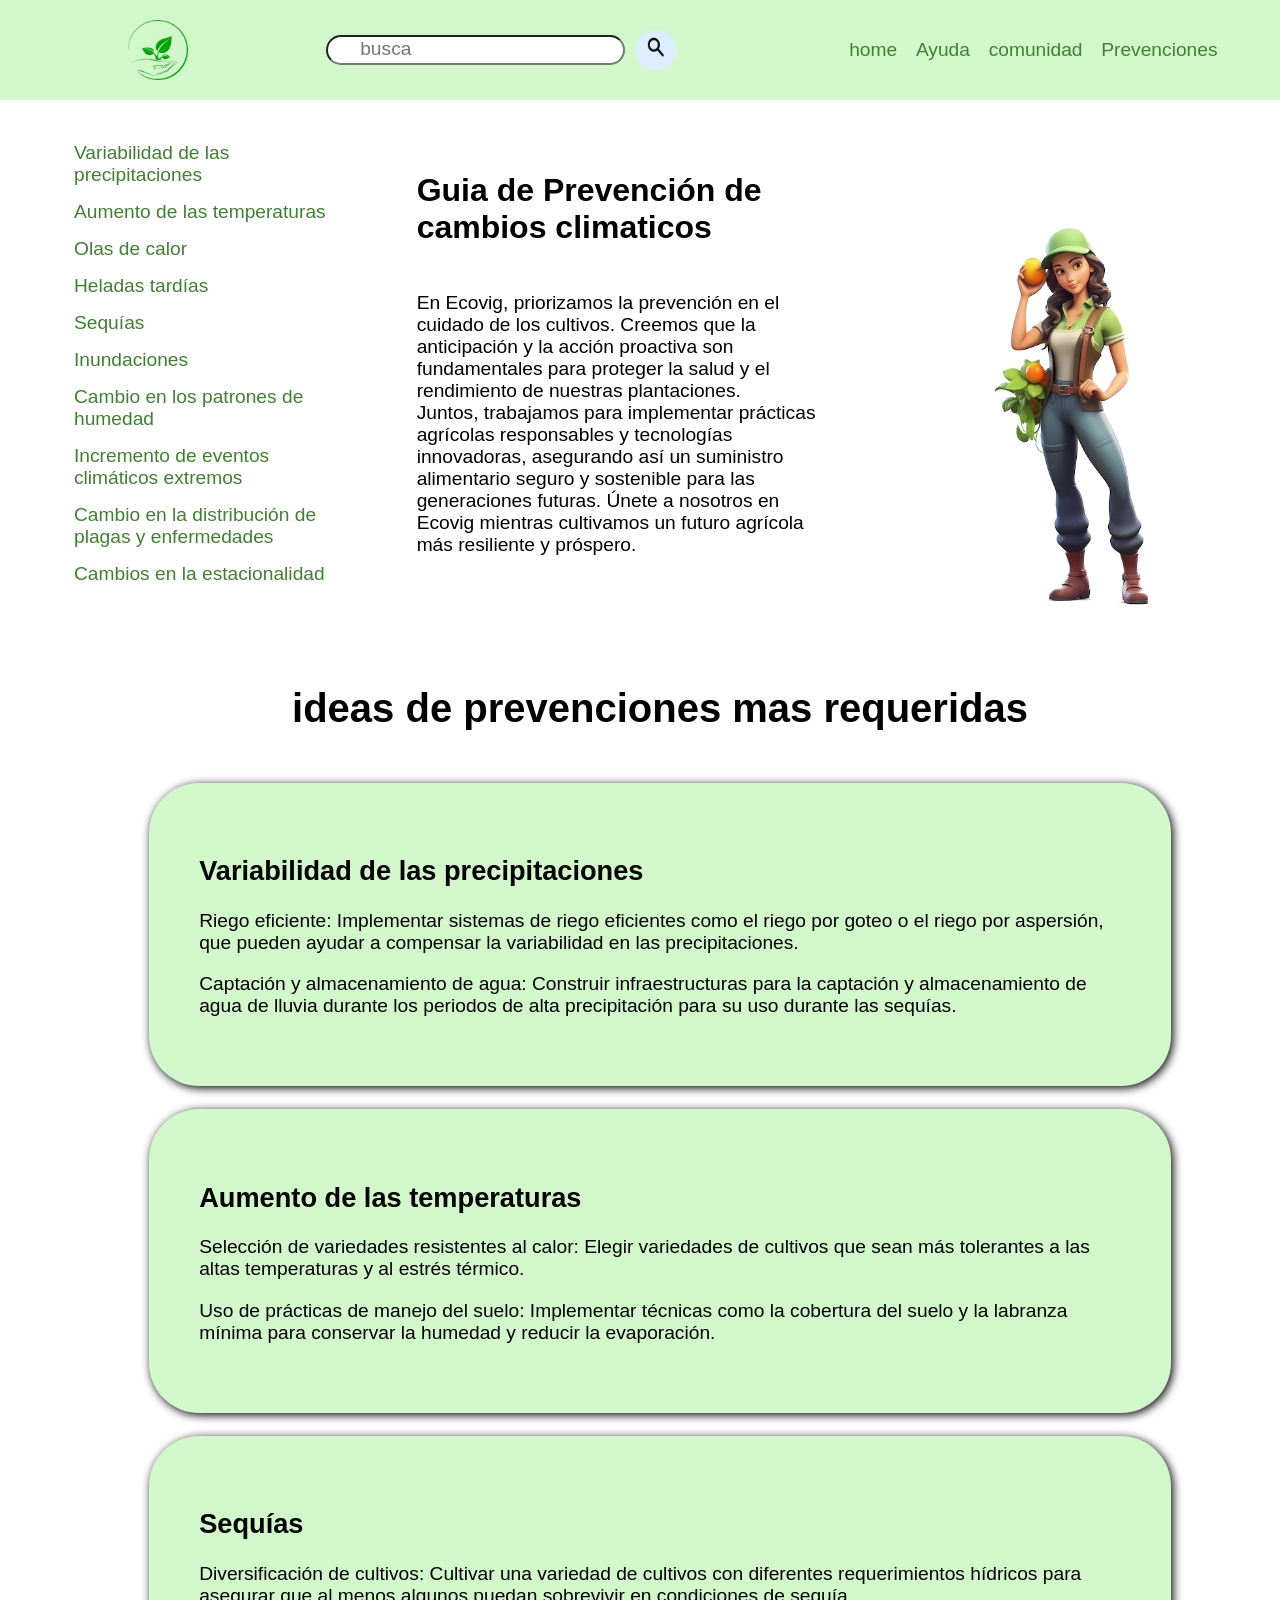
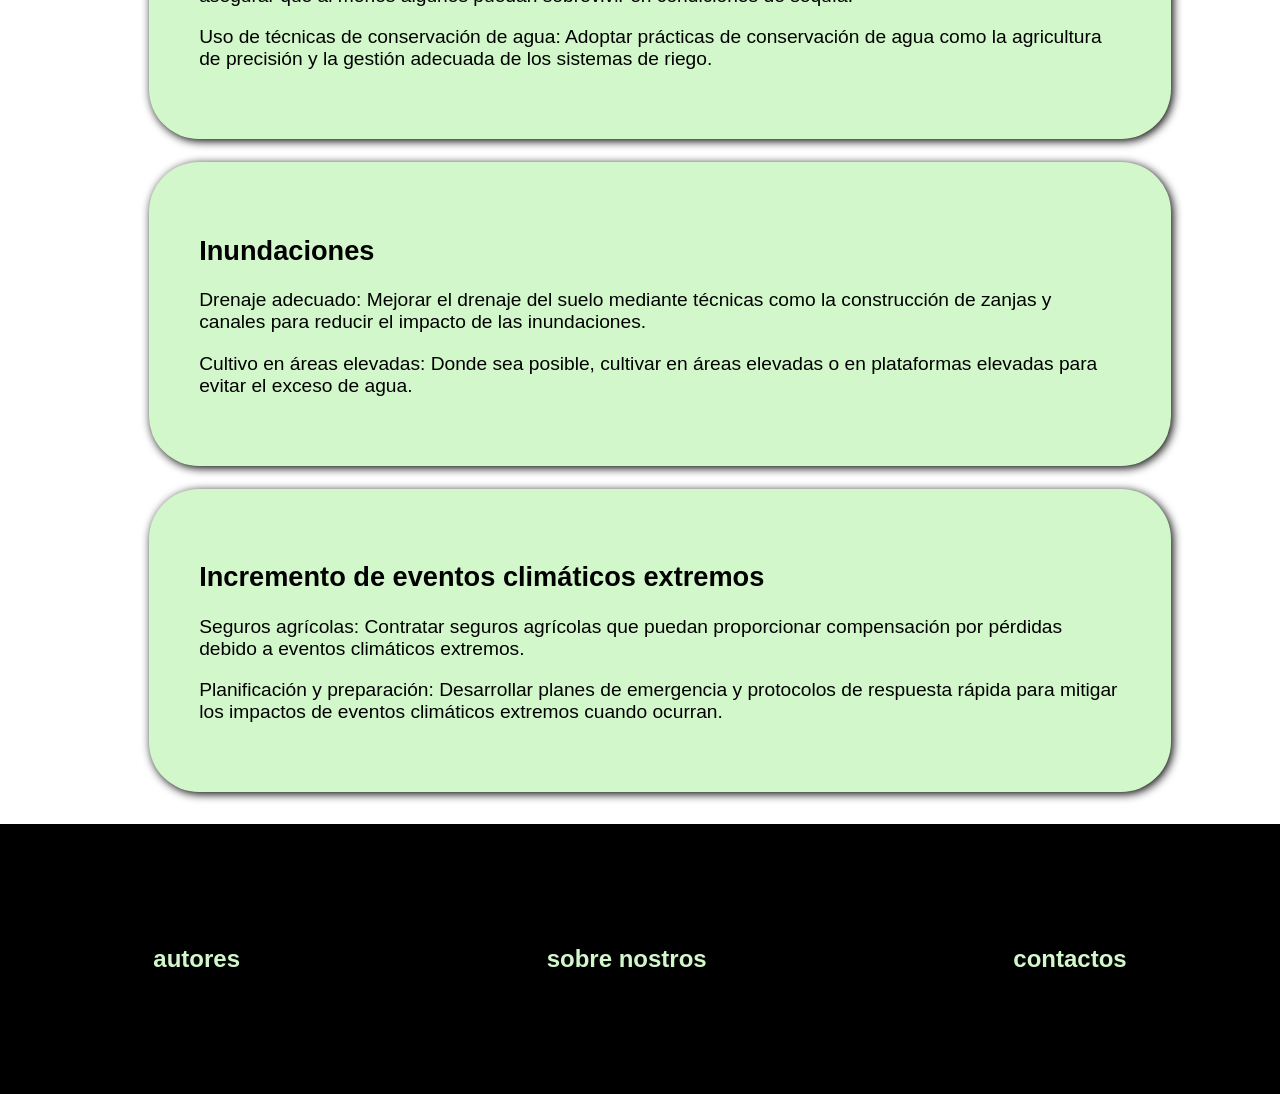
<file: index-v1.html>
<!DOCTYPE html>
<html lang="en">
  <head>
    <meta charset="UTF-8" />
    <meta name="viewport" content="width=device-width, initial-scale=1.0" />
    <title>Document</title>
    <link rel="stylesheet" href="./estilos/style-v1.css" />
  </head>
  <body>
    <header>
      <button class="menu-izquierdo" id="menu-izq">
        <img src="assets/logo hamburgesa.png" alt="menu-izquierdo" />
      </button>

      <img src="assets/Logo ecoVig.png" alt="logo" class="logo" class="logo" />

      <div class="block_search">
        <input type="search" id="buscador" placeholder="busca" />
        <button type="submit" id="buscar" class="buscar">
          <img src="assets/icono de busqueda.png" alt="buscador" />
        </button>
      </div>

      <button class="menu" id="menu-lateral">
        <img src="./assets/logo hamburgesa.png" alt="" />
      </button>

      <nav id="menu">
        <button class="menu-cierre" id="cierre">
          <img src="assets/logo X.png" alt="x" />
        </button>

        <ul>
          <li><a href="#">home</a></li>
          <li><a href="#">Ayuda</a></li>
          <li><a href="#">comunidad</a></li>
          <li><a href="#">Prevenciones</a></li>
        </ul>
      </nav>
    </header>
    <main>
      <aside id="menu-izquierdo">
        <button class="exit" id="salir">
          <img src="assets/logo X.png" alt="salir" />
        </button>
        <ul>
          <li><a href="#">Variabilidad de las precipitaciones</a></li>
          <li><a href="#">Aumento de las temperaturas</a></li>
          <li><a href="#">Olas de calor</a></li>
          <li><a href="#">Heladas tardías</a></li>
          <li><a href="#">Sequías</a></li>
          <li><a href="#">Inundaciones</a></li>
          <li><a href="#">Cambio en los patrones de humedad</a></li>
          <li><a href="#">Incremento de eventos climáticos extremos</a></li>
          <li>
            <a href="#">Cambio en la distribución de plagas y enfermedades</a>
          </li>
          <li><a href="#">Cambios en la estacionalidad</a></li>
        </ul>
      </aside>
      <div class="titulo">
        <div class="texto">
        <h2>Guia de Prevención de cambios climaticos</h2>
        <p>
          En Ecovig, priorizamos la prevención en el cuidado de los cultivos.
          Creemos que la anticipación y la acción proactiva son fundamentales
          para proteger la salud y el rendimiento de nuestras plantaciones.<br />
          Juntos, trabajamos para implementar prácticas agrícolas responsables y
          tecnologías innovadoras, asegurando así un suministro alimentario
          seguro y sostenible para las generaciones futuras. Únete a nosotros en
          Ecovig mientras cultivamos un futuro agrícola más resiliente y
          próspero.
        </p>
      </div>
      <div class="imagen">
        <img src="assets/imagen de indice.png" alt="">
      </div>
      </div>
      <div class="ideas">
        <h3>ideas de prevenciones mas requeridas</h3>
        <div class="idea">
          <h2>Variabilidad de las precipitaciones</h2>
          <p>
            Riego eficiente: Implementar sistemas de riego eficientes como el
            riego por goteo o el riego por aspersión, que pueden ayudar a
            compensar la variabilidad en las precipitaciones.
          </p>
          <p>
            Captación y almacenamiento de agua: Construir infraestructuras para
            la captación y almacenamiento de agua de lluvia durante los periodos
            de alta precipitación para su uso durante las sequías.
          </p>
        </div>

        <div class="idea">
          <h2>Aumento de las temperaturas</h2>
          <p>
            Selección de variedades resistentes al calor: Elegir variedades de
            cultivos que sean más tolerantes a las altas temperaturas y al
            estrés térmico.
          </p>
          <p>
            Uso de prácticas de manejo del suelo: Implementar técnicas como la
            cobertura del suelo y la labranza mínima para conservar la humedad y
            reducir la evaporación.
          </p>
        </div>

        <div class="idea">
          <h2>Sequías</h2>
          <p>
            Diversificación de cultivos: Cultivar una variedad de cultivos con
            diferentes requerimientos hídricos para asegurar que al menos
            algunos puedan sobrevivir en condiciones de sequía.
          </p>
          <p>
            Uso de técnicas de conservación de agua: Adoptar prácticas de
            conservación de agua como la agricultura de precisión y la gestión
            adecuada de los sistemas de riego.
          </p>
        </div>

        <div class="idea">
          <h2>Inundaciones</h2>
          <p>
            Drenaje adecuado: Mejorar el drenaje del suelo mediante técnicas
            como la construcción de zanjas y canales para reducir el impacto de
            las inundaciones.
          </p>
          <p>
            Cultivo en áreas elevadas: Donde sea posible, cultivar en áreas
            elevadas o en plataformas elevadas para evitar el exceso de agua.
          </p>
        </div>

        <div class="idea">
          <h2>Incremento de eventos climáticos extremos</h2>
          <p>
            Seguros agrícolas: Contratar seguros agrícolas que puedan
            proporcionar compensación por pérdidas debido a eventos climáticos
            extremos.
          </p>
          <p>
            Planificación y preparación: Desarrollar planes de emergencia y
            protocolos de respuesta rápida para mitigar los impactos de eventos
            climáticos extremos cuando ocurran.
          </p>
        </div>
      </div>
    </main>
    <footer>
    <h2><a href="#">autores</a></h2>
    <h2><a href="#">sobre nostros</a></h2>
    <h2><a href="#">contactos</a></h2>
    </footer>
    <script src="./scripts/index-v1.js"></script>
  </body>
</html>
</file>
<file: estilos/style-v1.css>
body{
    margin: 0%;
    padding: 0%;
    box-sizing: border-box;
    height: 100vh;
}
header{
    display: flex;
    flex-direction: row;
    align-items: center;
    justify-content: space-between;
    padding: 0% 10%;
    height: 100px;
    background-color: hsl(109, 74%, 88%);
}
header img{
    height: 60%;
    width: auto;
}
header ul{
    display: flex;
    flex-direction: row;
}
ul li {
    margin: 3%;
    list-style: none;
    display: flex;
    flex-direction: row;
}
li a{
    text-decoration: none;
    color: black;
    font-family: 'Poppins',sans-serif;
    font-size: 1.2rem;
    color: hsl(109, 43%, 35%);
}
button img{
    height: 25px;
    width: auto;
}
.menu{
    display: none;
}
.menu-cierre{
    display: none;
}
#buscador{
    height: 30%;
    width: 50%;
    border-radius: 50px;
}
#buscador::placeholder{
    font-family: 'Poppins',sans-serif;
    font-size: 1.2rem;
    position: relative;
    right: -30px;
}
.block_search{
    width: 100%;
    height: 100%;
    display: flex;
    align-items: center;
    justify-content: center;
    margin-left: 15px;
}
.buscar{
    border-radius: 50%;
    background: none;
    border: none;
    background-color: rgb(220, 238, 253);
}
.buscar img{
    height: 35px;
    width: 30px;
}
button{
    margin-left: 10px;
}
.menu-izquierdo{
    display: none;
}
.exit{
    display: none;
}
main{
    display: flex;
    flex-wrap: wrap;
}
aside{
    width: 25%;
    padding: 2%;
}
aside ul li{
    margin-top: 15px;
}
.titulo{
    display: flex;
    flex-direction: row;
    height: 100;
    width: 71%;
}
.titulo .texto{
    height: 100%;
    width: 50%;
    display: flex;
    flex-direction: column;
    align-items: center;
    padding: 5%;
}
.titulo .imagen{
    height: 100%;
    width: 50%;
    display: flex;
    align-items: end;
    justify-content: start;
}
.imagen img{
    height: 80%;
    width: 100%;
}
.texto h2,p{
    font-family: 'Poppins',sans-serif;
}
.texto p{
    font-size: 1.2rem;
}
.texto h2{
    font-size: 2rem;
}
.ideas{
    position: relative;
    left: 5%;
    width: 90%;
    display: flex;
    flex-direction: column;
    align-items: center;
    padding: 20px;
}
.ideas h3{
    font-family: 'Poppins',sans-serif;
    font-size: 2.5rem;
}
.ideas .idea{
    width: 80%;
    border-radius: 50px;
    padding: 50px;
    background-color: hsl(109, 74%, 88%);
    margin: 1%;
    box-shadow: 2px 2px 10px black;
}
.idea p,h2{
    font-family: 'Poppins',sans-serif;
}
.idea h2{
    font-size: 1.7rem;
}
.idea p{
    font-size: 1.2rem;
}
footer{
    display: flex;
    justify-content: space-around;
    height: 30%;
    align-items: center;
    background-color: black;
}
footer h2 a{
    color: hsl(109, 74%, 88%);
    text-decoration: none;
}

@media screen and (max-width:700px) {
    body{
        width: 100%;
        
    }
    .menu, .menu-cierre{
        display: block;
        background: none;
        border: none;
    }
    .menu img{
    height: 40px;
    width: auto;
    }
    .menu-cierre img{
        height: 20px;
        width: auto;
    }
    nav{
        opacity: 0;
        visibility: hidden;
        display: flex;
        flex-direction: column;
        align-items: end;
        gap: 1rem;
        position: absolute;
        top: 0%;
        right: 0;
        background-color: aliceblue;
        padding: 2.5rem;
        bottom: 0%;
        box-shadow: 0 0 0 100vmax rgb(0, 0, 5, .5);
    }
    .nav-visibility{
        opacity: 1;
        visibility: visible;
        transition: 0.2s;
    }
    nav ul{
        flex-direction: column;
        align-items: start;
    }
    li a{
        color: rgb(71, 241, 125);
        font-size: 160%;
        font-family: 'Poppins',sans-serif;
    }
    nav ul li {
        margin: 10% 0%;
    }
    .logo{
        display: none;
    }
    .menu-izquierdo, .exit{
        display: block;
        background:none;
        border: none;
    }
    .menu-izquierdo img{
        height: 40px;
        width: auto;
    }
    .exit{
        display: block;
        height: 20px;
        width: auto;

    }
    aside{
        opacity: 0%;
        visibility: hidden;
        display: flex;
        flex-direction: column;
        align-items: start;
        gap: 1rem;
        position: absolute;
        top: 0%;
        left: 0%;
        background-color: aliceblue;
        bottom: 0%;
        padding: 2rem;
        box-shadow: 0 0 0 100vmax rgb(0, 0, 0, .5) ;
        overflow: auto;
        z-index: 1000;
        width: 100%;
    }
    .aside-visibilty{
        opacity: 1;
        visibility: visible;
        transition: 0.2s;
    }
    header{
        display: flex;
        justify-content: baseline;
    }
    .block_search{
        display: flex;
        justify-content: center;
    }
    aside ul li{
        margin: 10% 0%;
    }
    main{
        display: flex;
        align-items: center;
        flex-direction: column;
    }
    .titulo{
        display: flex;
        flex-direction: column;
        align-items: center;
        height: 50%;
        width: 90%;
        border-radius: 10%;
        margin-top: 50px;
        
    }
    .titulo h2 , p{
        font-family: 'Poppins',sans-serif;
    }
    .titulo h2{
        font-size: 140%;
        text-align: center;
        font-family: 'Poppins',sans-serif;
    }
    .titulo p{
        font-size: 100%;
        padding:20px;
    }
    .ideas{
        display: flex;
        flex-direction: column;
        align-items: center;
        margin-top: 10%;
        position: static;
    }
    .ideas h3{
        font-family: 'Poppins', sans-serif;
        font-size: 2rem;
        text-align: center;
    }
    .ideas .idea{
        display: flex;
        flex-direction: column;
        width: 80%;
        margin: 3%;
        background-color: hsl(109, 74%, 88%);
        padding: 25px;
        border-radius: 50px;
        box-shadow: 2px 2px 10px black;
        

    }
    .idea p, h2{
        font-family: 'Poppins',sans-serif;
    }
    footer{
        background-color:hsl(0, 0%, 0%) ;
        display: flex;
        flex-direction: column;
        align-items: center;
        padding: 10%;
        margin-top: 25px;
    }
    footer h2 a{
        text-decoration: none;
        color: hsl(109, 74%, 88%);
    }
    .titulo img{
        display: none;
    }
    .titulo .texto{
        width: 100%;
    }
    .texto p{
        font-size: 110%;
    }
}
</file>
